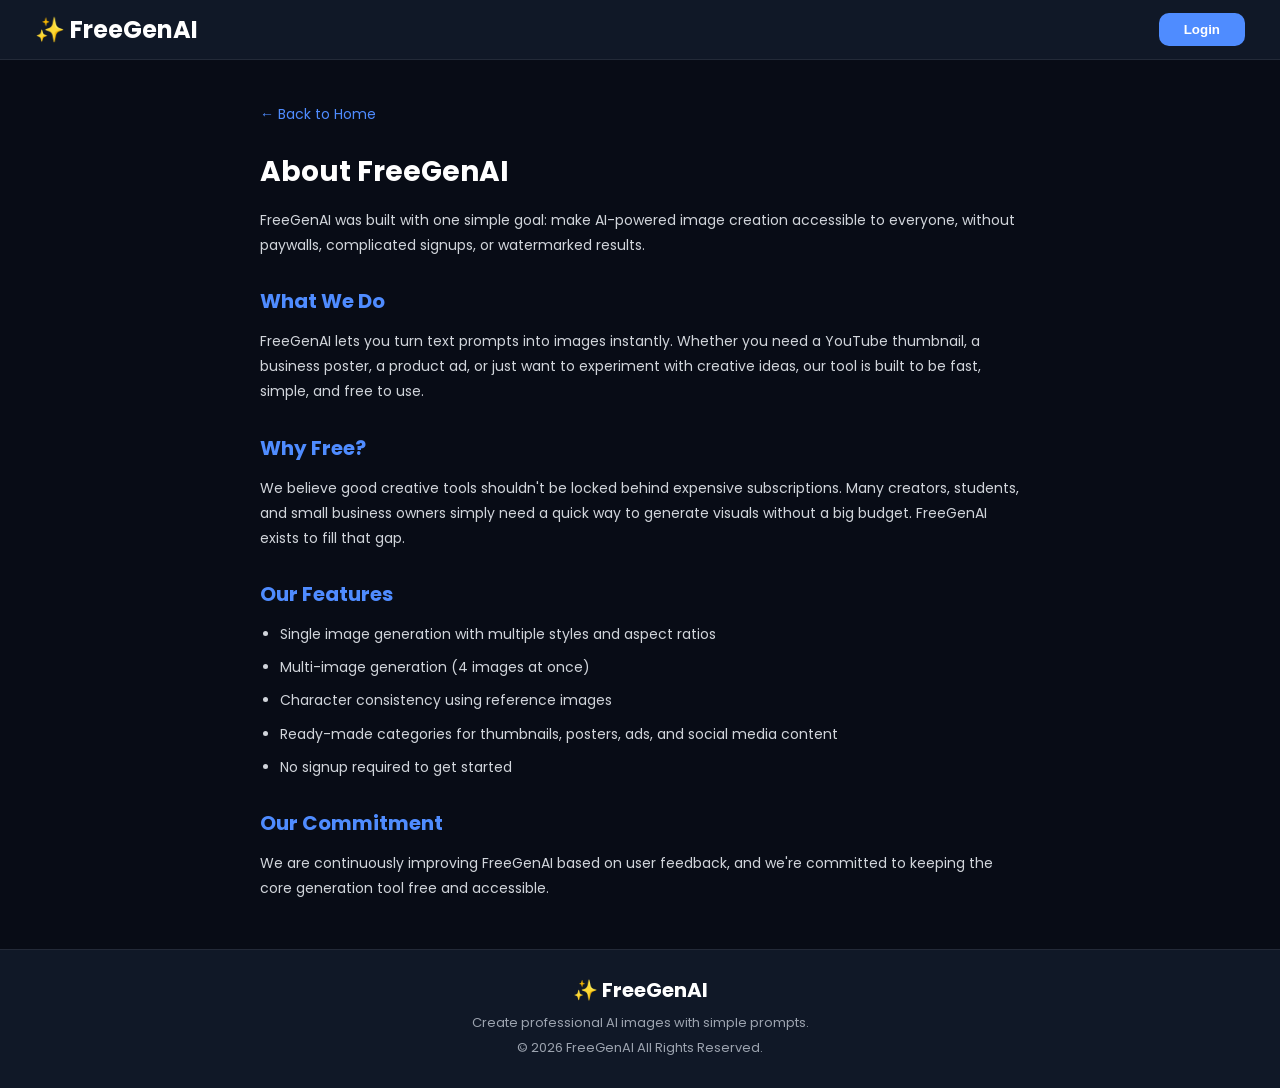
<file: about.html>
<!DOCTYPE html>
<html lang="en">
<head>
<meta charset="UTF-8">
<meta name="viewport" content="width=device-width, initial-scale=1.0">
<title>About Us - FreeGenAI</title>
<meta name="description" content="Learn about FreeGenAI - a free, no-signup AI image generator built to make AI-powered image creation accessible to everyone.">
<link rel="stylesheet" href="style.css">
<link href="https://fonts.googleapis.com/css2?family=Poppins:wght@400;500;600;700&display=swap" rel="stylesheet">
<style>
  .legal-content{max-width:800px;margin:0 auto;padding:40px 20px;line-height:1.8;}
  .legal-content h1{font-size:28px;margin-bottom:10px;}
  .legal-content h2{font-size:20px;margin:25px 0 10px;color:#4f8cff;}
  .legal-content p, .legal-content li{color:#d1d5db;font-size:14px;margin-bottom:8px;}
  .back-link{display:inline-block;margin-bottom:20px;color:#4f8cff;text-decoration:none;font-size:14px;}
</style>
</head>
<body>
<header class="header">
<div class="logo">✨ FreeGenAI</div>
<button class="login-btn">Login</button>
</header>

<div class="legal-content">
  <a href="index.html" class="back-link">← Back to Home</a>
  <h1>About FreeGenAI</h1>

  <p>FreeGenAI was built with one simple goal: make AI-powered image creation accessible to everyone, without paywalls, complicated signups, or watermarked results.</p>

  <h2>What We Do</h2>
  <p>FreeGenAI lets you turn text prompts into images instantly. Whether you need a YouTube thumbnail, a business poster, a product ad, or just want to experiment with creative ideas, our tool is built to be fast, simple, and free to use.</p>

  <h2>Why Free?</h2>
  <p>We believe good creative tools shouldn't be locked behind expensive subscriptions. Many creators, students, and small business owners simply need a quick way to generate visuals without a big budget. FreeGenAI exists to fill that gap.</p>

  <h2>Our Features</h2>
  <ul style="margin-left:20px;">
    <li>Single image generation with multiple styles and aspect ratios</li>
    <li>Multi-image generation (4 images at once)</li>
    <li>Character consistency using reference images</li>
    <li>Ready-made categories for thumbnails, posters, ads, and social media content</li>
    <li>No signup required to get started</li>
  </ul>

  <h2>Our Commitment</h2>
  <p>We are continuously improving FreeGenAI based on user feedback, and we're committed to keeping the core generation tool free and accessible.</p>
</div>

<footer class="footer">
<div>✨ FreeGenAI</div>
<p>Create professional AI images with simple prompts.</p>
<p>© 2026 FreeGenAI All Rights Reserved.</p>
</footer>
</body>
</html>
</file>
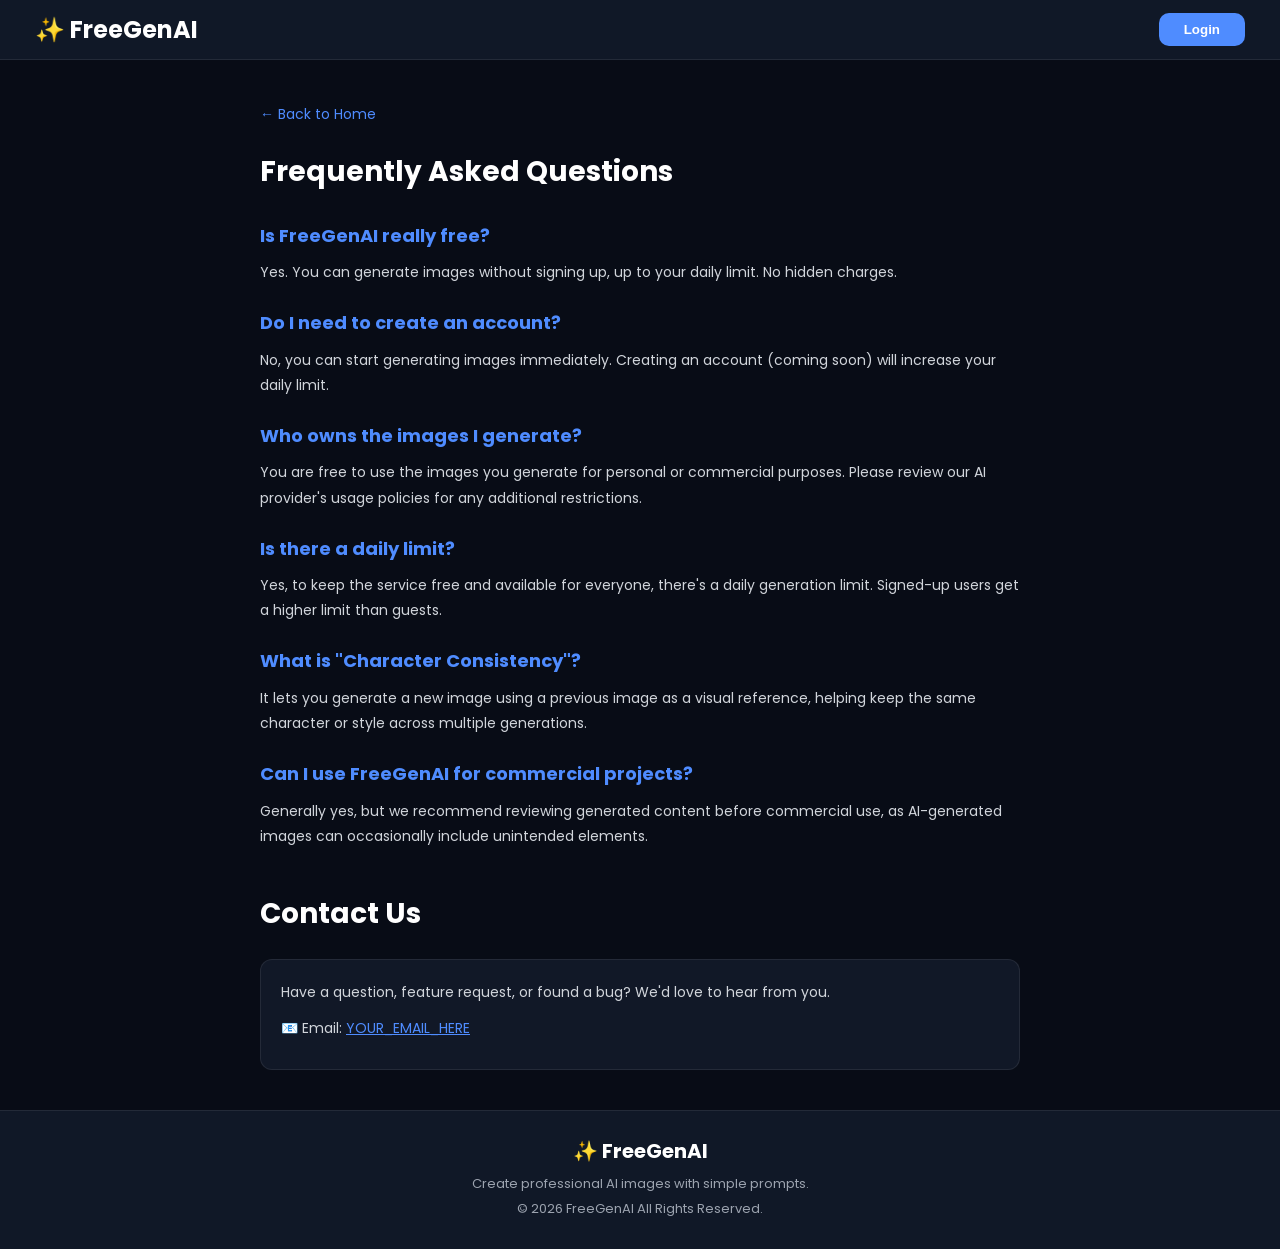
<file: contact.html>
<!DOCTYPE html>
<html lang="en">
<head>
<meta charset="UTF-8">
<meta name="viewport" content="width=device-width, initial-scale=1.0">
<title>FAQ & Contact - FreeGenAI</title>
<meta name="description" content="Frequently asked questions about FreeGenAI, the free AI image generator. Get in touch with our team.">
<link rel="stylesheet" href="style.css">
<link href="https://fonts.googleapis.com/css2?family=Poppins:wght@400;500;600;700&display=swap" rel="stylesheet">
<style>
  .legal-content{max-width:800px;margin:0 auto;padding:40px 20px;line-height:1.8;}
  .legal-content h1{font-size:28px;margin-bottom:10px;}
  .legal-content h2{font-size:18px;margin:22px 0 8px;color:#4f8cff;}
  .legal-content p, .legal-content li{color:#d1d5db;font-size:14px;margin-bottom:8px;}
  .back-link{display:inline-block;margin-bottom:20px;color:#4f8cff;text-decoration:none;font-size:14px;}
  .contact-box{background:#111827;border:1px solid rgba(255,255,255,0.08);border-radius:12px;padding:20px;margin-top:20px;}
</style>
</head>
<body>
<header class="header">
<div class="logo">✨ FreeGenAI</div>
<button class="login-btn">Login</button>
</header>

<div class="legal-content">
  <a href="index.html" class="back-link">← Back to Home</a>
  <h1>Frequently Asked Questions</h1>

  <h2>Is FreeGenAI really free?</h2>
  <p>Yes. You can generate images without signing up, up to your daily limit. No hidden charges.</p>

  <h2>Do I need to create an account?</h2>
  <p>No, you can start generating images immediately. Creating an account (coming soon) will increase your daily limit.</p>

  <h2>Who owns the images I generate?</h2>
  <p>You are free to use the images you generate for personal or commercial purposes. Please review our AI provider's usage policies for any additional restrictions.</p>

  <h2>Is there a daily limit?</h2>
  <p>Yes, to keep the service free and available for everyone, there's a daily generation limit. Signed-up users get a higher limit than guests.</p>

  <h2>What is "Character Consistency"?</h2>
  <p>It lets you generate a new image using a previous image as a visual reference, helping keep the same character or style across multiple generations.</p>

  <h2>Can I use FreeGenAI for commercial projects?</h2>
  <p>Generally yes, but we recommend reviewing generated content before commercial use, as AI-generated images can occasionally include unintended elements.</p>

  <h1 style="margin-top:40px;">Contact Us</h1>
  <div class="contact-box">
    <p>Have a question, feature request, or found a bug? We'd love to hear from you.</p>
    <p style="margin-top:10px;">📧 Email: <a href="mailto:shahid.baloch.ss96@gmail.com" style="color:#4f8cff;">YOUR_EMAIL_HERE</a></p>
  </div>
</div>

<footer class="footer">
<div>✨ FreeGenAI</div>
<p>Create professional AI images with simple prompts.</p>
<p>© 2026 FreeGenAI All Rights Reserved.</p>
</footer>
</body>
</html>
</file>
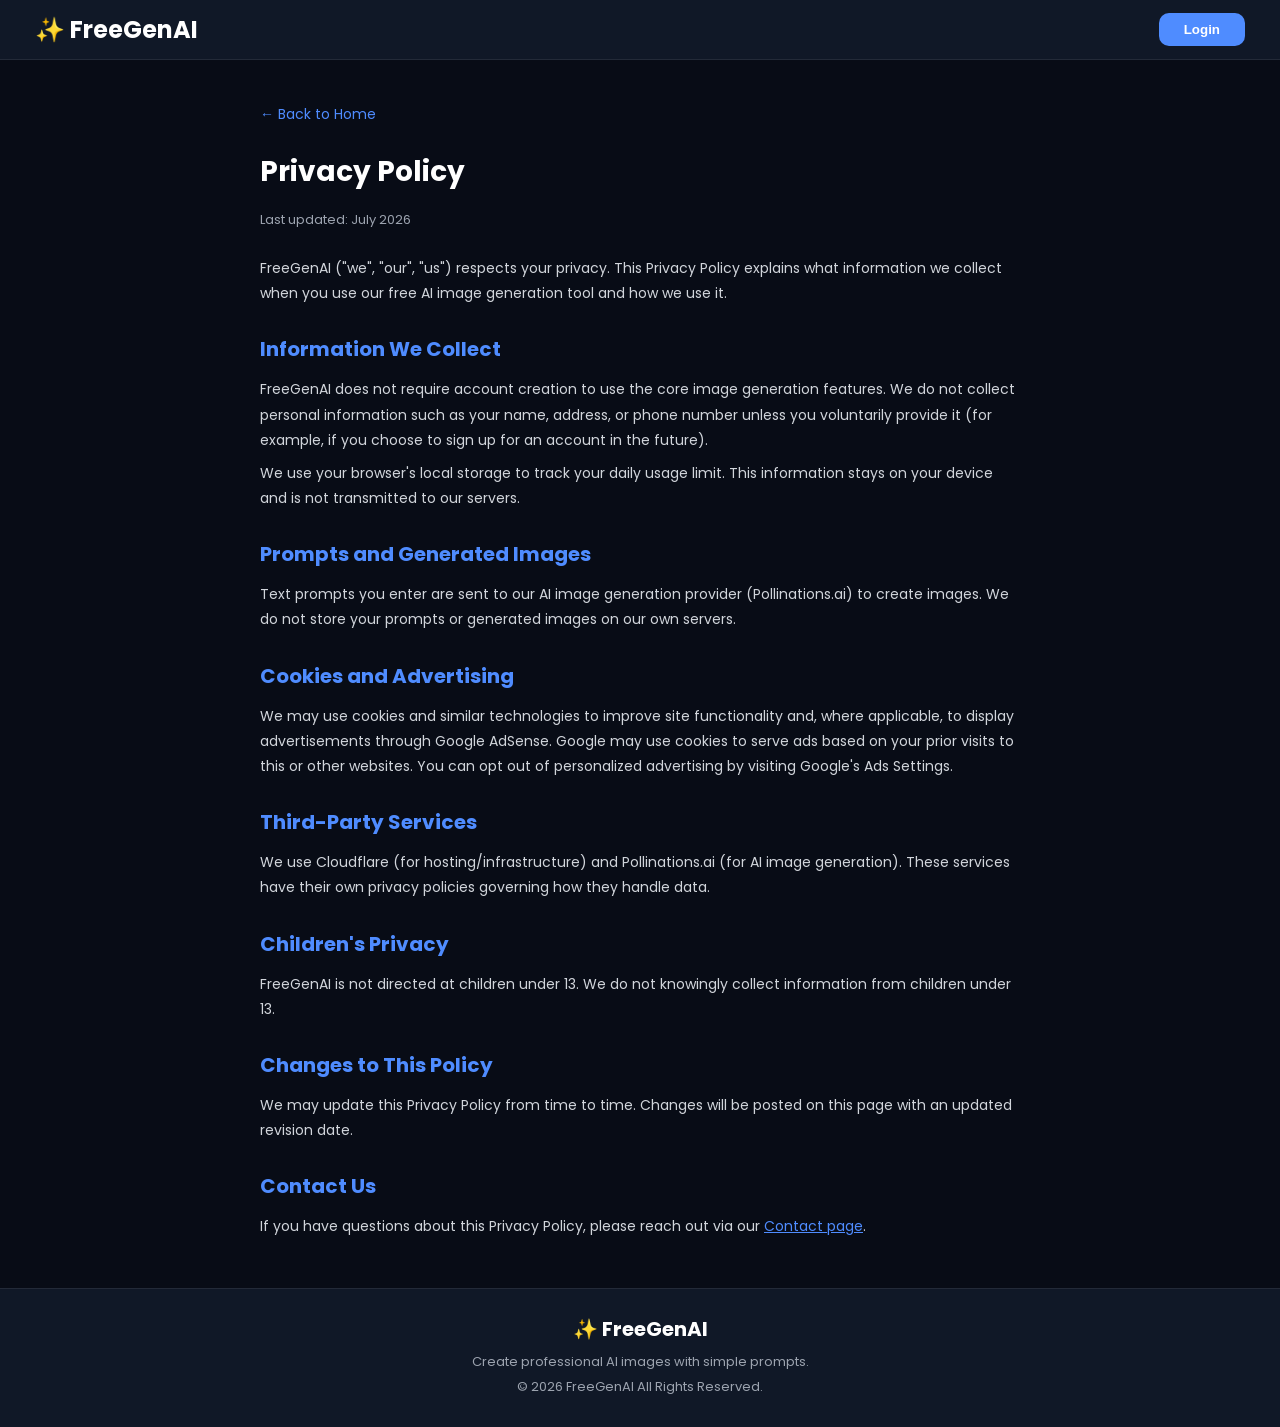
<file: privacy.html>
<!DOCTYPE html>
<html lang="en">
<head>
<meta charset="UTF-8">
<meta name="viewport" content="width=device-width, initial-scale=1.0">
<title>Privacy Policy - FreeGenAI</title>
<meta name="description" content="Privacy Policy for FreeGenAI - Free AI Image Generator. Learn how we handle your data.">
<link rel="stylesheet" href="style.css">
<link href="https://fonts.googleapis.com/css2?family=Poppins:wght@400;500;600;700&display=swap" rel="stylesheet">
<style>
  .legal-content{max-width:800px;margin:0 auto;padding:40px 20px;line-height:1.8;}
  .legal-content h1{font-size:28px;margin-bottom:10px;}
  .legal-content h2{font-size:20px;margin:25px 0 10px;color:#4f8cff;}
  .legal-content p, .legal-content li{color:#d1d5db;font-size:14px;margin-bottom:8px;}
  .legal-content .updated{color:#9ca3af;font-size:13px;margin-bottom:25px;}
  .back-link{display:inline-block;margin-bottom:20px;color:#4f8cff;text-decoration:none;font-size:14px;}
</style>
</head>
<body>
<header class="header">
<div class="logo">✨ FreeGenAI</div>
<button class="login-btn">Login</button>
</header>

<div class="legal-content">
  <a href="index.html" class="back-link">← Back to Home</a>
  <h1>Privacy Policy</h1>
  <p class="updated">Last updated: July 2026</p>

  <p>FreeGenAI ("we", "our", "us") respects your privacy. This Privacy Policy explains what information we collect when you use our free AI image generation tool and how we use it.</p>

  <h2>Information We Collect</h2>
  <p>FreeGenAI does not require account creation to use the core image generation features. We do not collect personal information such as your name, address, or phone number unless you voluntarily provide it (for example, if you choose to sign up for an account in the future).</p>
  <p>We use your browser's local storage to track your daily usage limit. This information stays on your device and is not transmitted to our servers.</p>

  <h2>Prompts and Generated Images</h2>
  <p>Text prompts you enter are sent to our AI image generation provider (Pollinations.ai) to create images. We do not store your prompts or generated images on our own servers.</p>

  <h2>Cookies and Advertising</h2>
  <p>We may use cookies and similar technologies to improve site functionality and, where applicable, to display advertisements through Google AdSense. Google may use cookies to serve ads based on your prior visits to this or other websites. You can opt out of personalized advertising by visiting Google's Ads Settings.</p>

  <h2>Third-Party Services</h2>
  <p>We use Cloudflare (for hosting/infrastructure) and Pollinations.ai (for AI image generation). These services have their own privacy policies governing how they handle data.</p>

  <h2>Children's Privacy</h2>
  <p>FreeGenAI is not directed at children under 13. We do not knowingly collect information from children under 13.</p>

  <h2>Changes to This Policy</h2>
  <p>We may update this Privacy Policy from time to time. Changes will be posted on this page with an updated revision date.</p>

  <h2>Contact Us</h2>
  <p>If you have questions about this Privacy Policy, please reach out via our <a href="contact.html" style="color:#4f8cff;">Contact page</a>.</p>
</div>

<footer class="footer">
<div>✨ FreeGenAI</div>
<p>Create professional AI images with simple prompts.</p>
<p>© 2026 FreeGenAI All Rights Reserved.</p>
</footer>
</body>
</html>
</file>
<file: style.css>
*{
    margin:0;
    padding:0;
    box-sizing:border-box;
}


body{

    font-family:'Poppins',sans-serif;

    background:#080c16;

    color:white;

    min-height:100vh;

    overflow-x:hidden;

}



.header{

    height:60px;

    background:#101827;

    border-bottom:1px solid rgba(255,255,255,0.08);

    display:flex;

    align-items:center;

    justify-content:space-between;

    padding:0 35px;

    position:sticky;

    top:0;

    z-index:100;

}



.logo{

    font-size:24px;

    font-weight:700;

}



.login-btn{

    background:#4f8cff;

    color:white;

    border:none;

    padding:9px 25px;

    border-radius:10px;

    cursor:pointer;

    font-weight:600;

    transition:.25s;

}

.login-btn:hover{

    background:#2563eb;

    transform:translateY(-1px);

}





/* MAIN DASHBOARD */


.dashboard{

    width:100%;

    padding:18px 30px;

}





.workspace{

    display:grid;

    grid-template-columns:1fr 1fr;

    gap:20px;

    width:100%;

}





/* BOTH PANELS */


.single-panel,
.multi-panel{


    background:#111827;

    border:1px solid rgba(255,255,255,0.08);

    border-radius:16px;

    padding:20px;

    min-height:calc(100vh - 120px);


}



.single-panel h2,
.multi-panel h2{


    font-size:20px;

    margin-bottom:15px;

    color:white;

}



/* ================================
   CATEGORY CHIPS
================================ */


.category-row{

    display:flex;

    flex-wrap:wrap;

    gap:8px;

    margin-bottom:15px;

}



.category-chip{

    background:#1b2940;

    color:#d1d5db;

    border:1px solid rgba(255,255,255,0.08);

    border-radius:999px;

    padding:7px 14px;

    font-size:12px;

    font-family:'Poppins',sans-serif;

    cursor:pointer;

    white-space:nowrap;

    transition:.2s;

}



.category-chip:hover{

    background:#24344f;

    border-color:rgba(79,140,255,0.4);

}



.category-chip.active{

    background:#4f8cff;

    color:white;

    border-color:#4f8cff;

}





/* PROMPT BOX */


.prompt-box{

    margin-bottom:15px;

}



.prompt-box label{


    display:block;

    font-size:13px;

    color:#9ca3af;

    margin-bottom:6px;

}




.prompt-box textarea{


    width:100%;

    height:150px;

    background:#080c16;

    color:white;

    border:1px solid rgba(255,255,255,0.1);

    border-radius:12px;

    padding:12px;

    resize:none;

    outline:none;

    font-size:14px;

    transition:.2s;

}



.prompt-box textarea:focus{

    border-color:#4f8cff;

}





/* SETTINGS */


.settings{


    display:grid;

    grid-template-columns:repeat(3,1fr);

    gap:10px;

    margin-bottom:15px;

}



.settings label{


    display:block;

    font-size:12px;

    color:#9ca3af;

    margin-bottom:5px;

}



.settings select{


    width:100%;

    height:38px;

    background:#080c16;

    color:white;

    border:1px solid rgba(255,255,255,0.1);

    border-radius:8px;

    padding:0 8px;

    cursor:pointer;

}
/* ================================
   MULTI PROMPT GRID
================================ */


.multi-prompts{

    display:grid;

    grid-template-columns:repeat(2,1fr);

    gap:12px;

    margin-bottom:15px;

}



.prompt-box.small textarea{

    height:80px;

}




/* ================================
   ACTION BUTTONS
================================ */


.tools{

    display:flex;

    flex-wrap:wrap;

    gap:10px;

    margin-bottom:15px;

}



.tools button{


    flex:1 1 auto;

    min-width:130px;

    height:40px;

    background:#1b2940;

    color:white;

    border:1px solid rgba(255,255,255,0.08);

    border-radius:10px;

    cursor:pointer;

    font-size:13px;

    font-family:'Poppins',sans-serif;

    white-space:nowrap;

    overflow:hidden;

    text-overflow:ellipsis;

    padding:0 10px;

    transition:.3s;

}



.tools button:hover{

    background:#4f8cff;

}



.tools button.active-toggle{

    background:#16a34a;

    border-color:#16a34a;

}





/* ================================
   GENERATE BUTTON
================================ */


.generate{


    width:100%;

    height:45px;

    background:#4f8cff;

    color:white;

    border:none;

    border-radius:12px;

    font-size:15px;

    font-weight:600;

    cursor:pointer;

    margin-bottom:15px;

    transition:.25s;

}



.generate:hover{

    background:#2563eb;

    transform:translateY(-1px);

}



.generate:active{

    transform:translateY(0);

}





/* ================================
   SINGLE PREVIEW
================================ */


.preview{


    min-height:170px;

    background:#080c16;

    border:1px solid rgba(255,255,255,.08);

    border-radius:12px;

    display:flex;

    align-items:center;

    justify-content:center;

    color:#9ca3af;

    margin-bottom:12px;

    overflow:hidden;

}



.preview img{

    animation:fadeIn .4s ease;

}



@keyframes fadeIn{

    from{ opacity:0; }

    to{ opacity:1; }

}





/* ================================
   MULTI PREVIEW
================================ */


.multi-preview{


    display:grid;

    grid-template-columns:repeat(4,1fr);

    gap:10px;

    margin-bottom:12px;

}



.multi-preview div{


    height:100px;

    background:#080c16;

    border:1px solid rgba(255,255,255,.08);

    border-radius:10px;

    display:flex;

    align-items:center;

    justify-content:center;

    color:#9ca3af;

    font-size:12px;

    overflow:hidden;

    position:relative;

}



.mini-download{

    position:absolute;

    bottom:4px;

    right:4px;

    width:24px;

    height:24px;

    border-radius:50%;

    background:rgba(79,140,255,0.9);

    color:white;

    border:none;

    cursor:pointer;

    font-size:12px;

    z-index:5;

}



.mini-download:hover{

    background:#2563eb;

}



.multi-preview img{

    width:100%;

    height:100%;

    object-fit:cover;

    animation:fadeIn .4s ease;

}





/* ================================
   DOWNLOAD BUTTON
================================ */


.download{


    width:100%;

    height:42px;

    background:#18263c;

    color:white;

    border:none;

    border-radius:10px;

    cursor:pointer;

    font-weight:600;

    transition:.25s;

}



.download:hover{

    background:#4f8cff;

}


/* ================================
   UPCOMING FEATURES
================================ */


.upcoming{

    margin-top:25px;

    padding:20px 30px;

}



.upcoming h2{

    text-align:center;

    font-size:22px;

    margin-bottom:15px;

}



.feature-row{

    display:grid;

    grid-template-columns:repeat(4,1fr);

    gap:12px;

}



.feature{

    background:#111827;

    border:1px solid rgba(255,255,255,.08);

    border-radius:12px;

    padding:18px;

    text-align:center;

    color:#d1d5db;

    font-size:14px;

    transition:.25s;

}



.feature:hover{

    border-color:rgba(79,140,255,0.4);

    transform:translateY(-2px);

}





/* ================================
   FOOTER
================================ */


.footer{

    background:#101827;

    border-top:1px solid rgba(255,255,255,.08);

    padding:25px;

    text-align:center;

    color:#9ca3af;

}



.footer div{

    color:white;

    font-size:20px;

    font-weight:700;

    margin-bottom:8px;

}



.footer p{

    font-size:13px;

    margin:5px;

}





/* ================================
   RESPONSIVE
================================ */


@media(max-width:1000px){


    .workspace{

        grid-template-columns:1fr;

    }



    .single-panel,
    .multi-panel{

        min-height:auto;

    }



    .feature-row{

        grid-template-columns:repeat(2,1fr);

    }


}





@media(max-width:600px){


    .header{

        padding:0 15px;

    }



    .logo{

        font-size:20px;

    }



    .dashboard{

        padding:15px;

    }



    .settings{

        grid-template-columns:1fr;

    }



    .multi-prompts{

        grid-template-columns:1fr;

    }



    .tools{

        flex-direction:column;

    }



    .tools button{

        min-width:100%;

    }



    .multi-preview{

        grid-template-columns:repeat(2,1fr);

    }



    .feature-row{

        grid-template-columns:1fr;

    }



    .category-row{

        gap:6px;

    }



    .category-chip{

        font-size:11px;

        padding:6px 10px;

    }


}
</file>
